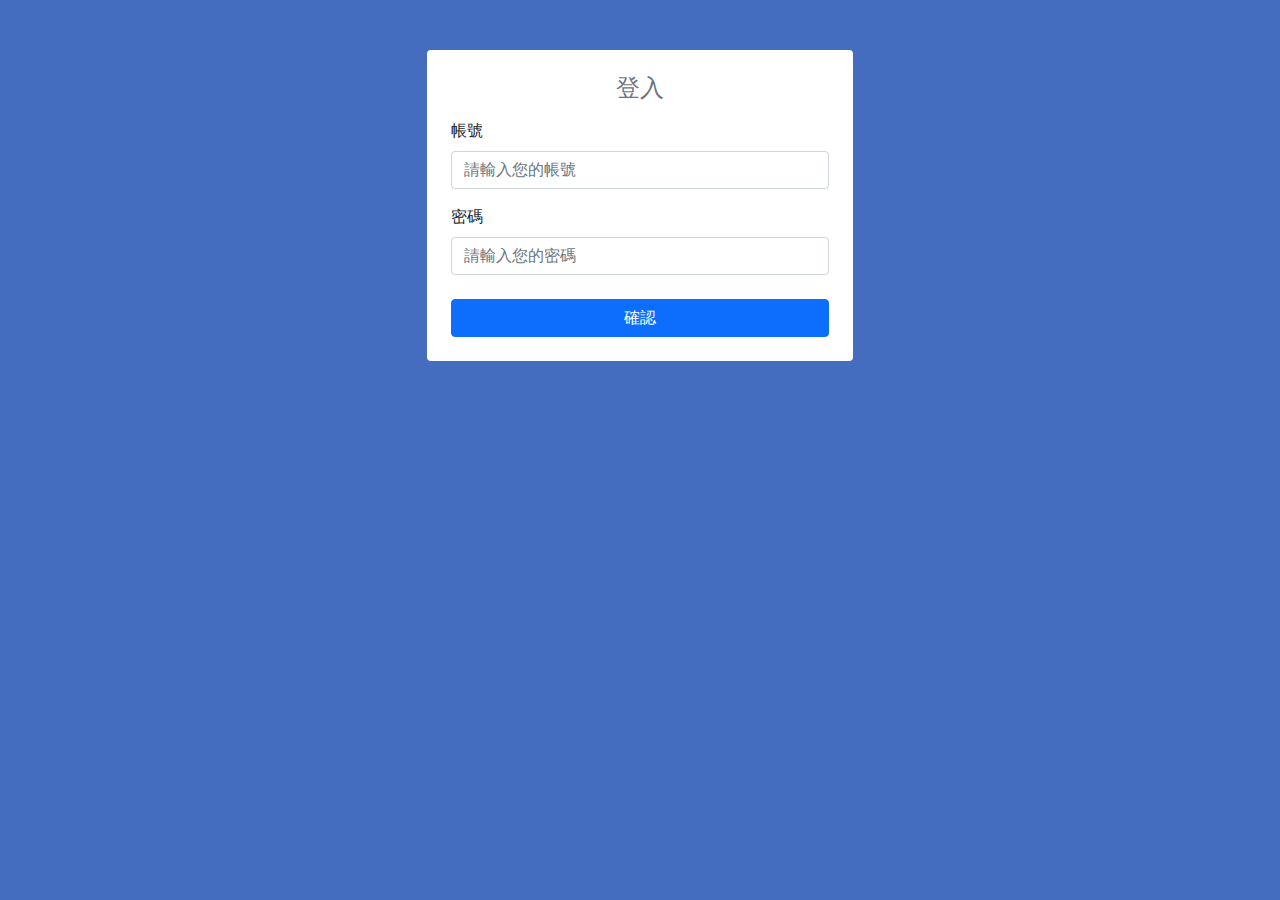
<file: login.html>
<!DOCTYPE html>
<html lang="en">
<head>
    <meta charset="UTF-8">
    <meta http-equiv="X-UA-Compatible" content="IE=edge">
    <meta name="viewport" content="width=device-width, initial-scale=1.0">
    <!-- CSS only -->
    <link rel="stylesheet" href="css/bootstrap.min.css">
    <link rel="stylesheet" href="css/fontawesome.min.css">
    <link rel="stylesheet" href="css/style.css">
    <title>後台-登入</title>
</head>
<body class="login">
    <div class="wrapper p-4 col-md-4 col-12 rounded-2">
        <h4 class="text-center text-secondary mb-3">登入</h4>
        <div class="mb-3">
            <label for="exampleFormControlInput1" class="form-label">帳號</label>
            <input type="email" class="form-control" id="exampleFormControlInput1" placeholder="請輸入您的帳號">
        </div>
        <div class="mb-3">
            <label for="exampleFormControlTextarea1" class="form-label">密碼</label>
            <input type="password" class="form-control" id="exampleFormControlInput1" placeholder="請輸入您的密碼">
        </div>
        <a href="index.html"><button type="button" class="btn btn-primary mt-2 w-100">確認</button></a>
    </div>
    <script src="main.js"></script>
</body>
</html>
</file>
<file: css/style.css>
*{
    box-sizing: border-box;
    padding: 0;
    margin: 0;
}

.navigation{
    position: fixed;
    width: 300px;
    height: 100%;
    background-color: #000;
    border-left: 10px solid #000;
    transition: .3s;
    overflow: hidden;
}
.navigation.active{
    width: 80px;
}
.navigation ul{
    position: absolute;
    top: 0;
    left: 0;
    width: 100%;
    padding: 0;
}
.navigation ul li{
    position: relative;
    width: 100%;
    list-style: none;
    border-top-left-radius: 30px;
    border-bottom-left-radius: 30px;
}
.navigation ul li a{
    position: relative;
    width: 100%;
    display: flex;
    text-decoration: none;
    color: #fff;
}
.navigation ul li:hover,
.navigation ul li.active{
    background-color: #fff;
    color: #000;
}
.navigation ul li:nth-child(1){
    margin-bottom: 48px;
}
.navigation ul li:hover a,
.navigation ul li.active a{
    color: #000;
}
.navigation ul li a .icon{
    position: relative;
    display: block;
    min-width: 60px;
    height: 60px;
    line-height: 60px;
    text-align: center;
}
.navigation ul li a .icon i{
    font-size: 1.2em;
}
.navigation ul li a .title{
    position: relative;
    display: block;
    padding: 0 10px;
    height: 60px;
    line-height: 60px;
    text-align: start;
}
.main{
    position: absolute;
    width: calc(100% - 300px);
    left: 300px;
    background-color: #fff;
    transition: .3s;
}
.main.active{
    width: calc(100% - 80px);
    left: 80px;
}
.topbar{
    width: 100%;
    height: 60px;
    display: flex;
    justify-content: space-between;
    align-items: center;
    padding: 0 10px;
    background-color: rgb(238, 238, 238);
}
.toggle{
    position: relative;
    width: 60px;
    height: 60px;
    display: flex;
    justify-content: center;
    align-items: center;
    font-size: 1.5em;
    cursor: pointer;
}
.user{
    position: relative;
    width: 40px;
    height: 40px;
    border-radius: 50%;
    overflow: hidden;
    cursor: pointer;
}
.user img{
    position: absolute;
    top: 0;
    left: 0;
    width: 100%;
    height: 100%;
    object-fit: cover;
}    
.table .btn-sm:nth-child(2){
    margin-left: 6px;
}
td{
    vertical-align: middle;
}
.model {
    display: none;
    position: fixed;
    width: 100%;
    height: 100vh;
    top: 0;
    left: 0;
    bottom: 0;
    right: 0;
    z-index: 25;
    background-color: rgba(0, 0, 0, .8);
}
.deletebox, .edit_add_box, .records_box {
    position: absolute;
    width: 500px;
    height: auto;
    top: 50%;
    left: 50%;
    transform: translate(-50%, -50%);
}
.open{
    display: block;
}
.close{
    display: none;
}
.login{
    background-color: rgb(68, 109, 192);
}
.login .wrapper{
    background-color: #fff;
    margin: 50px auto;
}
@media screen and (max-width: 767px) {
    .table .btn-sm:nth-child(2){
        margin-left: 0;
    }
    .wrapper{
        width: 100%;
    }
}
</file>
